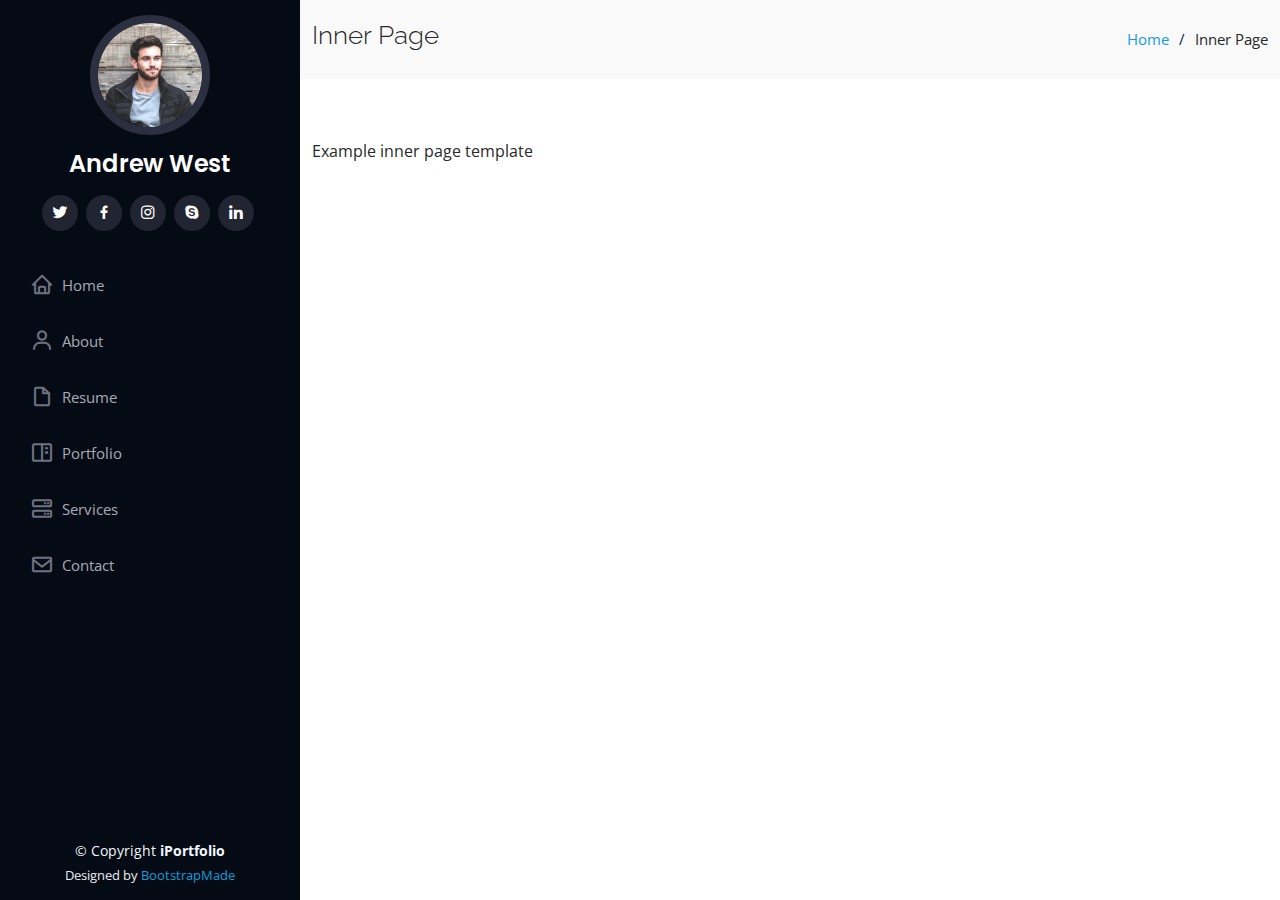
<file: inner-page.html>
<!DOCTYPE html>
<html lang="en">

<head>
  <meta charset="utf-8">
  <meta content="width=device-width, initial-scale=1.0" name="viewport">

  <title>Inner Page - iPortfolio Bootstrap Template</title>
  <meta content="" name="description">
  <meta content="" name="keywords">

  <!-- Favicons -->
  <link href="assets/img/favicon.png" rel="icon">
  <link href="assets/img/apple-touch-icon.png" rel="apple-touch-icon">

  <!-- Google Fonts -->
  <link href="https://fonts.googleapis.com/css?family=Open+Sans:300,300i,400,400i,600,600i,700,700i|Raleway:300,300i,400,400i,500,500i,600,600i,700,700i|Poppins:300,300i,400,400i,500,500i,600,600i,700,700i" rel="stylesheet">

  <!-- Vendor CSS Files -->
  <link href="assets/vendor/bootstrap/css/bootstrap.min.css" rel="stylesheet">
  <link href="assets/vendor/icofont/icofont.min.css" rel="stylesheet">
  <link href="assets/vendor/boxicons/css/boxicons.min.css" rel="stylesheet">
  <link href="assets/vendor/venobox/venobox.css" rel="stylesheet">
  <link href="assets/vendor/owl.carousel/assets/owl.carousel.min.css" rel="stylesheet">
  <link href="assets/vendor/aos/aos.css" rel="stylesheet">

  <!-- Template Main CSS File -->
  <link href="assets/css/style.css" rel="stylesheet">

  <!-- =======================================================
  * Template Name: iPortfolio - v2.0.1
  * Template URL: https://bootstrapmade.com/iportfolio-bootstrap-portfolio-websites-template/
  * Author: BootstrapMade.com
  * License: https://bootstrapmade.com/license/
  ======================================================== -->
</head>

<body>

  <!-- ======= Mobile nav toggle button ======= -->
  <button type="button" class="mobile-nav-toggle d-xl-none"><i class="icofont-navigation-menu"></i></button>

  <!-- ======= Header ======= -->
  <header id="header">
    <div class="d-flex flex-column">

      <div class="profile">
        <img src="assets/img/profile-img.jpg" alt="" class="img-fluid rounded-circle">
        <h1 class="text-light"><a href="index.html">Andrew West</a></h1>
        <div class="social-links mt-3 text-center">
          <a href="#" class="twitter"><i class="bx bxl-twitter"></i></a>
          <a href="#" class="facebook"><i class="bx bxl-facebook"></i></a>
          <a href="#" class="instagram"><i class="bx bxl-instagram"></i></a>
          <a href="#" class="google-plus"><i class="bx bxl-skype"></i></a>
          <a href="#" class="linkedin"><i class="bx bxl-linkedin"></i></a>
        </div>
      </div>

      <nav class="nav-menu">
        <ul>
          <li><a href="index.html"><i class="bx bx-home"></i> <span>Home</span></a></li>
          <li><a href="#about"><i class="bx bx-user"></i> <span>About</span></a></li>
          <li><a href="#resume"><i class="bx bx-file-blank"></i> <span>Resume</span></a></li>
          <li><a href="#portfolio"><i class="bx bx-book-content"></i> Portfolio</a></li>
          <li><a href="#services"><i class="bx bx-server"></i> Services</a></li>
          <li><a href="#contact"><i class="bx bx-envelope"></i> Contact</a></li>

        </ul>
      </nav><!-- .nav-menu -->
      <button type="button" class="mobile-nav-toggle d-xl-none"><i class="icofont-navigation-menu"></i></button>

    </div>
  </header><!-- End Header -->

  <main id="main">

    <!-- ======= Breadcrumbs ======= -->
    <section class="breadcrumbs">
      <div class="container">

        <div class="d-flex justify-content-between align-items-center">
          <h2>Inner Page</h2>
          <ol>
            <li><a href="index.html">Home</a></li>
            <li>Inner Page</li>
          </ol>
        </div>

      </div>
    </section><!-- End Breadcrumbs -->

    <section class="inner-page">
      <div class="container">
        <p>
          Example inner page template
        </p>
      </div>
    </section>

  </main><!-- End #main -->

  <!-- ======= Footer ======= -->
  <footer id="footer">
    <div class="container">
      <div class="copyright">
        &copy; Copyright <strong><span>iPortfolio</span></strong>
      </div>
      <div class="credits">
        <!-- All the links in the footer should remain intact. -->
        <!-- You can delete the links only if you purchased the pro version. -->
        <!-- Licensing information: https://bootstrapmade.com/license/ -->
        <!-- Purchase the pro version with working PHP/AJAX contact form: https://bootstrapmade.com/iportfolio-bootstrap-portfolio-websites-template/ -->
        Designed by <a href="https://bootstrapmade.com/">BootstrapMade</a>
      </div>
    </div>
  </footer><!-- End  Footer -->

  <a href="#" class="back-to-top"><i class="icofont-simple-up"></i></a>

  <!-- Vendor JS Files -->
  <script src="assets/vendor/jquery/jquery.min.js"></script>
  <script src="assets/vendor/bootstrap/js/bootstrap.bundle.min.js"></script>
  <script src="assets/vendor/jquery.easing/jquery.easing.min.js"></script>
  <script src="assets/vendor/php-email-form/validate.js"></script>
  <script src="assets/vendor/waypoints/jquery.waypoints.min.js"></script>
  <script src="assets/vendor/counterup/counterup.min.js"></script>
  <script src="assets/vendor/isotope-layout/isotope.pkgd.min.js"></script>
  <script src="assets/vendor/venobox/venobox.min.js"></script>
  <script src="assets/vendor/owl.carousel/owl.carousel.min.js"></script>
  <script src="assets/vendor/typed.js/typed.min.js"></script>
  <script src="assets/vendor/aos/aos.js"></script>

  <!-- Template Main JS File -->
  <script src="assets/js/main.js"></script>

</body>

</html>
</file>
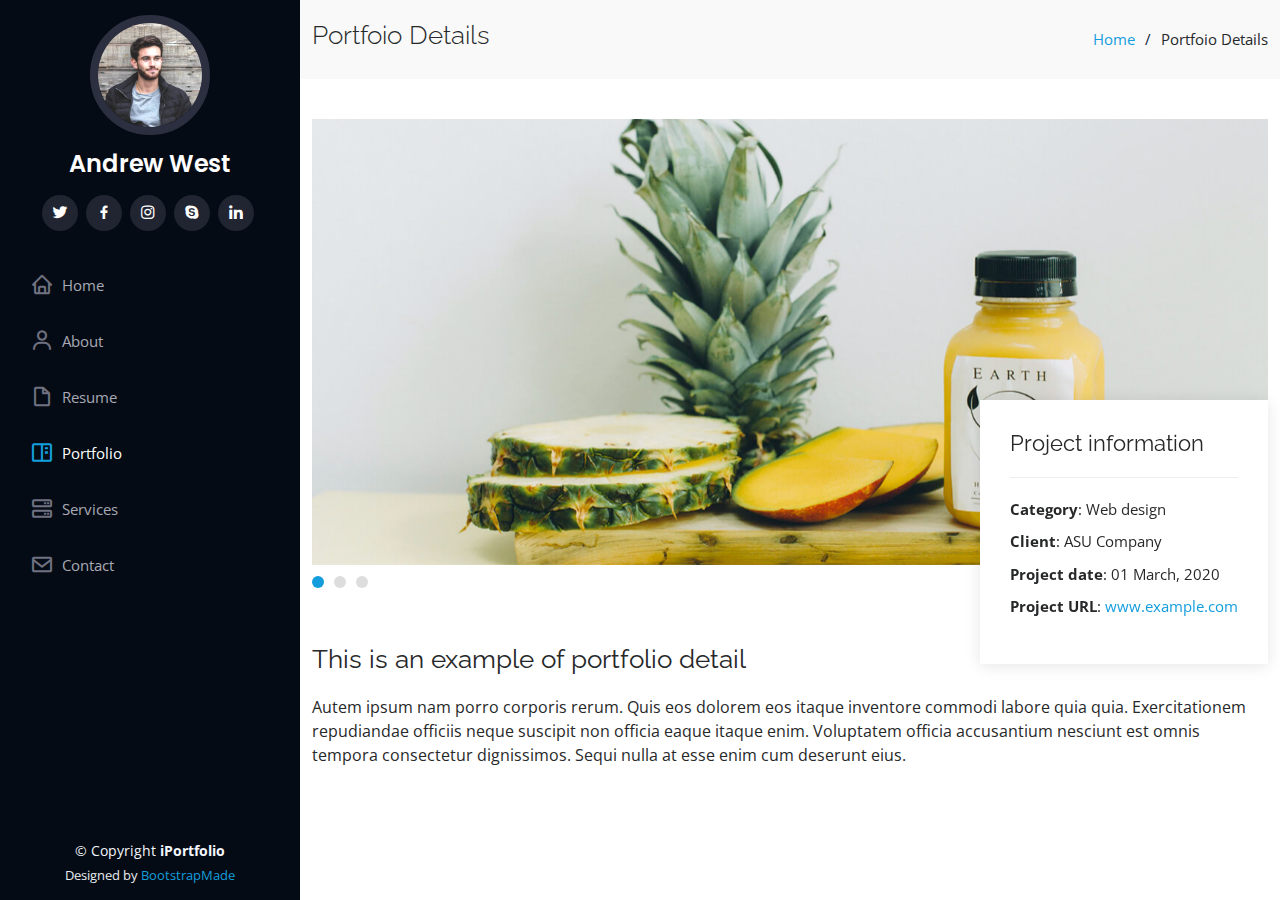
<file: portfolio-details.html>
<!DOCTYPE html>
<html lang="en">

<head>
  <meta charset="utf-8">
  <meta content="width=device-width, initial-scale=1.0" name="viewport">

  <title>Portfolio Details - iPortfolio Bootstrap Template</title>
  <meta content="" name="description">
  <meta content="" name="keywords">

  <!-- Favicons -->
  <link href="assets/img/favicon.png" rel="icon">
  <link href="assets/img/apple-touch-icon.png" rel="apple-touch-icon">

  <!-- Google Fonts -->
  <link href="https://fonts.googleapis.com/css?family=Open+Sans:300,300i,400,400i,600,600i,700,700i|Raleway:300,300i,400,400i,500,500i,600,600i,700,700i|Poppins:300,300i,400,400i,500,500i,600,600i,700,700i" rel="stylesheet">

  <!-- Vendor CSS Files -->
  <link href="assets/vendor/bootstrap/css/bootstrap.min.css" rel="stylesheet">
  <link href="assets/vendor/icofont/icofont.min.css" rel="stylesheet">
  <link href="assets/vendor/boxicons/css/boxicons.min.css" rel="stylesheet">
  <link href="assets/vendor/venobox/venobox.css" rel="stylesheet">
  <link href="assets/vendor/owl.carousel/assets/owl.carousel.min.css" rel="stylesheet">
  <link href="assets/vendor/aos/aos.css" rel="stylesheet">

  <!-- Template Main CSS File -->
  <link href="assets/css/style.css" rel="stylesheet">

  <!-- =======================================================
  * Template Name: iPortfolio - v2.0.1
  * Template URL: https://bootstrapmade.com/iportfolio-bootstrap-portfolio-websites-template/
  * Author: BootstrapMade.com
  * License: https://bootstrapmade.com/license/
  ======================================================== -->
</head>

<body>

  <!-- ======= Mobile nav toggle button ======= -->
  <button type="button" class="mobile-nav-toggle d-xl-none"><i class="icofont-navigation-menu"></i></button>

  <!-- ======= Header ======= -->
  <header id="header">
    <div class="d-flex flex-column">

      <div class="profile">
        <img src="assets/img/profile-img.jpg" alt="" class="img-fluid rounded-circle">
        <h1 class="text-light"><a href="index.html">Andrew West</a></h1>
        <div class="social-links mt-3 text-center">
          <a href="#" class="twitter"><i class="bx bxl-twitter"></i></a>
          <a href="#" class="facebook"><i class="bx bxl-facebook"></i></a>
          <a href="#" class="instagram"><i class="bx bxl-instagram"></i></a>
          <a href="#" class="google-plus"><i class="bx bxl-skype"></i></a>
          <a href="#" class="linkedin"><i class="bx bxl-linkedin"></i></a>
        </div>
      </div>

      <nav class="nav-menu">
        <ul>
          <li><a href="index.html"><i class="bx bx-home"></i> <span>Home</span></a></li>
          <li><a href="#about"><i class="bx bx-user"></i> <span>About</span></a></li>
          <li><a href="#resume"><i class="bx bx-file-blank"></i> <span>Resume</span></a></li>
          <li class="active"><a href="#portfolio"><i class="bx bx-book-content"></i> Portfolio</a></li>
          <li><a href="#services"><i class="bx bx-server"></i> Services</a></li>
          <li><a href="#contact"><i class="bx bx-envelope"></i> Contact</a></li>

        </ul>
      </nav><!-- .nav-menu -->
      <button type="button" class="mobile-nav-toggle d-xl-none"><i class="icofont-navigation-menu"></i></button>

    </div>
  </header><!-- End Header -->

  <main id="main">

    <!-- ======= Breadcrumbs ======= -->
    <section id="breadcrumbs" class="breadcrumbs">
      <div class="container">

        <div class="d-flex justify-content-between align-items-center">
          <h2>Portfoio Details</h2>
          <ol>
            <li><a href="index.html">Home</a></li>
            <li>Portfoio Details</li>
          </ol>
        </div>

      </div>
    </section><!-- End Breadcrumbs -->

    <!-- ======= Portfolio Details Section ======= -->
    <section id="portfolio-details" class="portfolio-details">
      <div class="container">

        <div class="portfolio-details-container">

          <div class="owl-carousel portfolio-details-carousel">
            <img src="assets/img/portfolio/portfolio-details-1.jpg" class="img-fluid" alt="">
            <img src="assets/img/portfolio/portfolio-details-2.jpg" class="img-fluid" alt="">
            <img src="assets/img/portfolio/portfolio-details-3.jpg" class="img-fluid" alt="">
          </div>

          <div class="portfolio-info">
            <h3>Project information</h3>
            <ul>
              <li><strong>Category</strong>: Web design</li>
              <li><strong>Client</strong>: ASU Company</li>
              <li><strong>Project date</strong>: 01 March, 2020</li>
              <li><strong>Project URL</strong>: <a href="#">www.example.com</a></li>
            </ul>
          </div>

        </div>

        <div class="portfolio-description">
          <h2>This is an example of portfolio detail</h2>
          <p>
            Autem ipsum nam porro corporis rerum. Quis eos dolorem eos itaque inventore commodi labore quia quia. Exercitationem repudiandae officiis neque suscipit non officia eaque itaque enim. Voluptatem officia accusantium nesciunt est omnis tempora consectetur dignissimos. Sequi nulla at esse enim cum deserunt eius.
          </p>
        </div>

      </div>
    </section><!-- End Portfolio Details Section -->

  </main><!-- End #main -->

  <!-- ======= Footer ======= -->
  <footer id="footer">
    <div class="container">
      <div class="copyright">
        &copy; Copyright <strong><span>iPortfolio</span></strong>
      </div>
      <div class="credits">
        <!-- All the links in the footer should remain intact. -->
        <!-- You can delete the links only if you purchased the pro version. -->
        <!-- Licensing information: https://bootstrapmade.com/license/ -->
        <!-- Purchase the pro version with working PHP/AJAX contact form: https://bootstrapmade.com/iportfolio-bootstrap-portfolio-websites-template/ -->
        Designed by <a href="https://bootstrapmade.com/">BootstrapMade</a>
      </div>
    </div>
  </footer><!-- End  Footer -->

  <a href="#" class="back-to-top"><i class="icofont-simple-up"></i></a>

  <!-- Vendor JS Files -->
  <script src="assets/vendor/jquery/jquery.min.js"></script>
  <script src="assets/vendor/bootstrap/js/bootstrap.bundle.min.js"></script>
  <script src="assets/vendor/jquery.easing/jquery.easing.min.js"></script>
  <script src="assets/vendor/php-email-form/validate.js"></script>
  <script src="assets/vendor/waypoints/jquery.waypoints.min.js"></script>
  <script src="assets/vendor/counterup/counterup.min.js"></script>
  <script src="assets/vendor/isotope-layout/isotope.pkgd.min.js"></script>
  <script src="assets/vendor/venobox/venobox.min.js"></script>
  <script src="assets/vendor/owl.carousel/owl.carousel.min.js"></script>
  <script src="assets/vendor/typed.js/typed.min.js"></script>
  <script src="assets/vendor/aos/aos.js"></script>

  <!-- Template Main JS File -->
  <script src="assets/js/main.js"></script>

</body>

</html>
</file>
<file: assets/vendor/venobox/venobox.css>
/* ------ venobox.css --------*/
.vbox-overlay *, .vbox-overlay *:before, .vbox-overlay *:after{
    -webkit-backface-visibility: hidden;
    -webkit-box-sizing:border-box;
    -moz-box-sizing:border-box;
    box-sizing:border-box;
}
.vbox-overlay * { 
    -webkit-backface-visibility: visible;
    backface-visibility: visible;
}
.vbox-overlay{
    display: -webkit-flex;
    display: flex;
    -webkit-flex-direction: column;
    flex-direction: column;
    -webkit-justify-content: center;
    justify-content: center;
    -webkit-align-items: center;
    align-items: center;
    position: fixed;
    left: 0;
    top: 0;
    bottom: 0;
    right: 0;
    z-index: 999999;
}

/* ----- navigation ----- */
.vbox-title{
    width: 100%;
    height: 40px;
    float: left;
    text-align: center;
    line-height: 28px;
    font-size: 12px;
    padding: 6px 50px;
    overflow: hidden;
    position: fixed;
    display: none;
    left: 0;
    z-index: 89;
}
.vbox-close{
    cursor: pointer;
    position: fixed;
    top: -1px;
    right: 0;
    width: 50px;
    height: 40px;
    padding: 6px;
    display: block;
    background-position:10px center;
    overflow: hidden;
    font-size: 24px;
    line-height: 1;
    text-align: center;
    z-index: 99;
}
.vbox-left{
    cursor: pointer;
    position: fixed;
    left: 0;
    height: 40px;
    overflow: hidden;
    line-height: 28px;
    font-size: 12px;
    z-index: 99;
    display: flex;
    align-items:center;
}
.vbox-num{
    display: inline-block;
    margin: 6px 0 6px 15px;
}
/* ----- Social share ----- */
.vbox-share{
    line-height: 28px;
    font-size: 12px;
    overflow: hidden;
    position: fixed;
    left: 0;
    z-index: 98;
    display: flex;
    align-items:center;
    justify-content: center;
    width: 100%;
    text-align: center;
}
.vbox-share svg{
    max-height: 28px;
    width: 28px;
    z-index: 10;
    margin-left: 12px;
    margin-top: 6px;
    margin-bottom: 6px;
    vertical-align: middle;
}


/* ----- navigation ARROWS ----- */
.vbox-next, .vbox-prev{
    position: fixed;
    top: 50%;
    margin-top: -15px;
    overflow: hidden;
    cursor: pointer;
    display: block;
    width: 45px;
    height: 45px;
    z-index: 99;
}
.vbox-next span, .vbox-prev span{
    position: relative;
    width: 20px;
    height: 20px;
    border: 2px solid transparent;
    border-top-color: #B6B6B6;
    border-right-color: #B6B6B6;
    text-indent: -100px;
    position: absolute;
    top: 8px;
    display: block;
}
.vbox-prev{
    left: 15px;
}
.vbox-next{
    right: 15px;
}
.vbox-prev span{
    left: 10px;
    -ms-transform: rotate(-135deg);
    -webkit-transform: rotate(-135deg);
    transform: rotate(-135deg);
}
.vbox-next span{
    -ms-transform: rotate(45deg);
    -webkit-transform: rotate(45deg);
    transform: rotate(45deg);
    right: 10px;
}
/* ------- inline window ------ */
.vbox-inline{
    width: 420px;
    height: 315px;
    height: 70vh;
    padding: 10px;
    background: #fff;
    margin: 0 auto;
    overflow: auto;
    text-align: left;
}
/* ------- Video & iFrames window ------ */
.venoframe{
    max-width: 100%;
    width: 100%;
    border: none;
    width: 100%;
    height: 260px;
    height: 70vh;
}
.venoframe.vbvid{
    height: 260px;
}
@media (min-width: 768px) {
    .venoframe, .vbox-inline{
        width: 90%;
        height: 360px;
        height: 70vh;
    }
    .venoframe.vbvid{
        width: 640px;
        height: 360px;
    }
}
@media (min-width: 992px) {
    .venoframe, .vbox-inline{
        max-width: 1200px;
        width: 80%;
        height: 540px;
        height: 70vh;
    }
    .venoframe.vbvid{
        width: 960px;
        height: 540px;
    }
}
/* 
Please do NOT edit this part! 
or at least read this note: http://i.imgur.com/7C0ws9e.gif
*/
.vbox-open{
    overflow: hidden;
}
.vbox-container{
    position: absolute;
    left: 0;
    right: 0;
    top: 0;
    bottom: 0;
    overflow-x: hidden;
    overflow-y: scroll;
    overflow-scrolling: touch;
    -webkit-overflow-scrolling: touch;
    z-index: 20;
    max-height: 100%;

}

.vbox-content{
    text-align: center;
    float: left;
    width: 100%;
    position: relative;
    overflow: hidden;
    padding: 20px 4%;
}
.vbox-container img{
    max-width: 100%;
    height: auto;
}
.vbox-figlio{
    box-shadow: 0 0 12px rgba(0,0,0,0.19), 0 6px 6px rgba(0,0,0,0.23);
    max-width: 100%;
    text-align: initial;
}
img.vbox-figlio{
    -webkit-user-select: none;
-khtml-user-select: none;
-moz-user-select: none;
-o-user-select: none;
user-select: none;
}
.vbox-content.swipe-left{
    margin-left: -200px !important;
}
.vbox-content.swipe-right{
    margin-left: 200px !important;
}
.vbox-animated{
    webkit-transition: margin 300ms ease-out;
    transition: margin 300ms ease-out;
}

/* ---------- preloader ----------
 * SPINKIT 
 * http://tobiasahlin.com/spinkit/
-------------------------------- */
.sk-double-bounce,.sk-rotating-plane{width:40px;height:40px;margin:40px auto}.sk-rotating-plane{background-color:#333;-webkit-animation:sk-rotatePlane 1.2s infinite ease-in-out;animation:sk-rotatePlane 1.2s infinite ease-in-out}@-webkit-keyframes sk-rotatePlane{0%{-webkit-transform:perspective(120px) rotateX(0) rotateY(0);transform:perspective(120px) rotateX(0) rotateY(0)}50%{-webkit-transform:perspective(120px) rotateX(-180.1deg) rotateY(0);transform:perspective(120px) rotateX(-180.1deg) rotateY(0)}100%{-webkit-transform:perspective(120px) rotateX(-180deg) rotateY(-179.9deg);transform:perspective(120px) rotateX(-180deg) rotateY(-179.9deg)}}@keyframes sk-rotatePlane{0%{-webkit-transform:perspective(120px) rotateX(0) rotateY(0);transform:perspective(120px) rotateX(0) rotateY(0)}50%{-webkit-transform:perspective(120px) rotateX(-180.1deg) rotateY(0);transform:perspective(120px) rotateX(-180.1deg) rotateY(0)}100%{-webkit-transform:perspective(120px) rotateX(-180deg) rotateY(-179.9deg);transform:perspective(120px) rotateX(-180deg) rotateY(-179.9deg)}}.sk-double-bounce{position:relative}.sk-double-bounce .sk-child{width:100%;height:100%;border-radius:50%;background-color:#333;opacity:.6;position:absolute;top:0;left:0;-webkit-animation:sk-doubleBounce 2s infinite ease-in-out;animation:sk-doubleBounce 2s infinite ease-in-out}.sk-chasing-dots .sk-child,.sk-spinner-pulse,.sk-three-bounce .sk-child{background-color:#333;border-radius:100%}.sk-double-bounce .sk-double-bounce2{-webkit-animation-delay:-1s;animation-delay:-1s}@-webkit-keyframes sk-doubleBounce{0%,100%{-webkit-transform:scale(0);transform:scale(0)}50%{-webkit-transform:scale(1);transform:scale(1)}}@keyframes sk-doubleBounce{0%,100%{-webkit-transform:scale(0);transform:scale(0)}50%{-webkit-transform:scale(1);transform:scale(1)}}.sk-wave{margin:40px auto;width:50px;height:40px;text-align:center;font-size:10px}.sk-wave .sk-rect{background-color:#333;height:100%;width:6px;display:inline-block;-webkit-animation:sk-waveStretchDelay 1.2s infinite ease-in-out;animation:sk-waveStretchDelay 1.2s infinite ease-in-out}.sk-wave .sk-rect1{-webkit-animation-delay:-1.2s;animation-delay:-1.2s}.sk-wave .sk-rect2{-webkit-animation-delay:-1.1s;animation-delay:-1.1s}.sk-wave .sk-rect3{-webkit-animation-delay:-1s;animation-delay:-1s}.sk-wave .sk-rect4{-webkit-animation-delay:-.9s;animation-delay:-.9s}.sk-wave .sk-rect5{-webkit-animation-delay:-.8s;animation-delay:-.8s}@-webkit-keyframes sk-waveStretchDelay{0%,100%,40%{-webkit-transform:scaleY(.4);transform:scaleY(.4)}20%{-webkit-transform:scaleY(1);transform:scaleY(1)}}@keyframes sk-waveStretchDelay{0%,100%,40%{-webkit-transform:scaleY(.4);transform:scaleY(.4)}20%{-webkit-transform:scaleY(1);transform:scaleY(1)}}.sk-wandering-cubes{margin:40px auto;width:40px;height:40px;position:relative}.sk-wandering-cubes .sk-cube{background-color:#333;width:10px;height:10px;position:absolute;top:0;left:0;-webkit-animation:sk-wanderingCube 1.8s ease-in-out -1.8s infinite both;animation:sk-wanderingCube 1.8s ease-in-out -1.8s infinite both}.sk-chasing-dots,.sk-spinner-pulse{width:40px;height:40px;margin:40px auto}.sk-wandering-cubes .sk-cube2{-webkit-animation-delay:-.9s;animation-delay:-.9s}@-webkit-keyframes sk-wanderingCube{0%{-webkit-transform:rotate(0);transform:rotate(0)}25%{-webkit-transform:translateX(30px) rotate(-90deg) scale(.5);transform:translateX(30px) rotate(-90deg) scale(.5)}50%{-webkit-transform:translateX(30px) translateY(30px) rotate(-179deg);transform:translateX(30px) translateY(30px) rotate(-179deg)}50.1%{-webkit-transform:translateX(30px) translateY(30px) rotate(-180deg);transform:translateX(30px) translateY(30px) rotate(-180deg)}75%{-webkit-transform:translateX(0) translateY(30px) rotate(-270deg) scale(.5);transform:translateX(0) translateY(30px) rotate(-270deg) scale(.5)}100%{-webkit-transform:rotate(-360deg);transform:rotate(-360deg)}}@keyframes sk-wanderingCube{0%{-webkit-transform:rotate(0);transform:rotate(0)}25%{-webkit-transform:translateX(30px) rotate(-90deg) scale(.5);transform:translateX(30px) rotate(-90deg) scale(.5)}50%{-webkit-transform:translateX(30px) translateY(30px) rotate(-179deg);transform:translateX(30px) translateY(30px) rotate(-179deg)}50.1%{-webkit-transform:translateX(30px) translateY(30px) rotate(-180deg);transform:translateX(30px) translateY(30px) rotate(-180deg)}75%{-webkit-transform:translateX(0) translateY(30px) rotate(-270deg) scale(.5);transform:translateX(0) translateY(30px) rotate(-270deg) scale(.5)}100%{-webkit-transform:rotate(-360deg);transform:rotate(-360deg)}}.sk-spinner-pulse{-webkit-animation:sk-pulseScaleOut 1s infinite ease-in-out;animation:sk-pulseScaleOut 1s infinite ease-in-out}@-webkit-keyframes sk-pulseScaleOut{0%{-webkit-transform:scale(0);transform:scale(0)}100%{-webkit-transform:scale(1);transform:scale(1);opacity:0}}@keyframes sk-pulseScaleOut{0%{-webkit-transform:scale(0);transform:scale(0)}100%{-webkit-transform:scale(1);transform:scale(1);opacity:0}}.sk-chasing-dots{position:relative;text-align:center;-webkit-animation:sk-chasingDotsRotate 2s infinite linear;animation:sk-chasingDotsRotate 2s infinite linear}.sk-chasing-dots .sk-child{width:60%;height:60%;display:inline-block;position:absolute;top:0;-webkit-animation:sk-chasingDotsBounce 2s infinite ease-in-out;animation:sk-chasingDotsBounce 2s infinite ease-in-out}.sk-chasing-dots .sk-dot2{top:auto;bottom:0;-webkit-animation-delay:-1s;animation-delay:-1s}@-webkit-keyframes sk-chasingDotsRotate{100%{-webkit-transform:rotate(360deg);transform:rotate(360deg)}}@keyframes sk-chasingDotsRotate{100%{-webkit-transform:rotate(360deg);transform:rotate(360deg)}}@-webkit-keyframes sk-chasingDotsBounce{0%,100%{-webkit-transform:scale(0);transform:scale(0)}50%{-webkit-transform:scale(1);transform:scale(1)}}@keyframes sk-chasingDotsBounce{0%,100%{-webkit-transform:scale(0);transform:scale(0)}50%{-webkit-transform:scale(1);transform:scale(1)}}.sk-three-bounce{margin:40px auto;width:80px;text-align:center}.sk-three-bounce .sk-child{width:20px;height:20px;display:inline-block;-webkit-animation:sk-three-bounce 1.4s ease-in-out 0s infinite both;animation:sk-three-bounce 1.4s ease-in-out 0s infinite both}.sk-circle .sk-child:before,.sk-fading-circle .sk-circle:before{display:block;border-radius:100%;content:'';background-color:#333}.sk-three-bounce .sk-bounce1{-webkit-animation-delay:-.32s;animation-delay:-.32s}.sk-three-bounce .sk-bounce2{-webkit-animation-delay:-.16s;animation-delay:-.16s}@-webkit-keyframes sk-three-bounce{0%,100%,80%{-webkit-transform:scale(0);transform:scale(0)}40%{-webkit-transform:scale(1);transform:scale(1)}}@keyframes sk-three-bounce{0%,100%,80%{-webkit-transform:scale(0);transform:scale(0)}40%{-webkit-transform:scale(1);transform:scale(1)}}.sk-circle{margin:40px auto;width:40px;height:40px;position:relative}.sk-circle .sk-child{width:100%;height:100%;position:absolute;left:0;top:0}.sk-circle .sk-child:before{margin:0 auto;width:15%;height:15%;-webkit-animation:sk-circleBounceDelay 1.2s infinite ease-in-out both;animation:sk-circleBounceDelay 1.2s infinite ease-in-out both}.sk-circle .sk-circle2{-webkit-transform:rotate(30deg);-ms-transform:rotate(30deg);transform:rotate(30deg)}.sk-circle .sk-circle3{-webkit-transform:rotate(60deg);-ms-transform:rotate(60deg);transform:rotate(60deg)}.sk-circle .sk-circle4{-webkit-transform:rotate(90deg);-ms-transform:rotate(90deg);transform:rotate(90deg)}.sk-circle .sk-circle5{-webkit-transform:rotate(120deg);-ms-transform:rotate(120deg);transform:rotate(120deg)}.sk-circle .sk-circle6{-webkit-transform:rotate(150deg);-ms-transform:rotate(150deg);transform:rotate(150deg)}.sk-circle .sk-circle7{-webkit-transform:rotate(180deg);-ms-transform:rotate(180deg);transform:rotate(180deg)}.sk-circle .sk-circle8{-webkit-transform:rotate(210deg);-ms-transform:rotate(210deg);transform:rotate(210deg)}.sk-circle .sk-circle9{-webkit-transform:rotate(240deg);-ms-transform:rotate(240deg);transform:rotate(240deg)}.sk-circle .sk-circle10{-webkit-transform:rotate(270deg);-ms-transform:rotate(270deg);transform:rotate(270deg)}.sk-circle .sk-circle11{-webkit-transform:rotate(300deg);-ms-transform:rotate(300deg);transform:rotate(300deg)}.sk-circle .sk-circle12{-webkit-transform:rotate(330deg);-ms-transform:rotate(330deg);transform:rotate(330deg)}.sk-circle .sk-circle2:before{-webkit-animation-delay:-1.1s;animation-delay:-1.1s}.sk-circle .sk-circle3:before{-webkit-animation-delay:-1s;animation-delay:-1s}.sk-circle .sk-circle4:before{-webkit-animation-delay:-.9s;animation-delay:-.9s}.sk-circle .sk-circle5:before{-webkit-animation-delay:-.8s;animation-delay:-.8s}.sk-circle .sk-circle6:before{-webkit-animation-delay:-.7s;animation-delay:-.7s}.sk-circle .sk-circle7:before{-webkit-animation-delay:-.6s;animation-delay:-.6s}.sk-circle .sk-circle8:before{-webkit-animation-delay:-.5s;animation-delay:-.5s}.sk-circle .sk-circle9:before{-webkit-animation-delay:-.4s;animation-delay:-.4s}.sk-circle .sk-circle10:before{-webkit-animation-delay:-.3s;animation-delay:-.3s}.sk-circle .sk-circle11:before{-webkit-animation-delay:-.2s;animation-delay:-.2s}.sk-circle .sk-circle12:before{-webkit-animation-delay:-.1s;animation-delay:-.1s}@-webkit-keyframes sk-circleBounceDelay{0%,100%,80%{-webkit-transform:scale(0);transform:scale(0)}40%{-webkit-transform:scale(1);transform:scale(1)}}@keyframes sk-circleBounceDelay{0%,100%,80%{-webkit-transform:scale(0);transform:scale(0)}40%{-webkit-transform:scale(1);transform:scale(1)}}.sk-cube-grid{width:40px;height:40px;margin:40px auto}.sk-cube-grid .sk-cube{width:33.33%;height:33.33%;background-color:#333;float:left;-webkit-animation:sk-cubeGridScaleDelay 1.3s infinite ease-in-out;animation:sk-cubeGridScaleDelay 1.3s infinite ease-in-out}.sk-cube-grid .sk-cube1{-webkit-animation-delay:.2s;animation-delay:.2s}.sk-cube-grid .sk-cube2{-webkit-animation-delay:.3s;animation-delay:.3s}.sk-cube-grid .sk-cube3{-webkit-animation-delay:.4s;animation-delay:.4s}.sk-cube-grid .sk-cube4{-webkit-animation-delay:.1s;animation-delay:.1s}.sk-cube-grid .sk-cube5{-webkit-animation-delay:.2s;animation-delay:.2s}.sk-cube-grid .sk-cube6{-webkit-animation-delay:.3s;animation-delay:.3s}.sk-cube-grid .sk-cube7{-webkit-animation-delay:0ms;animation-delay:0ms}.sk-cube-grid .sk-cube8{-webkit-animation-delay:.1s;animation-delay:.1s}.sk-cube-grid .sk-cube9{-webkit-animation-delay:.2s;animation-delay:.2s}@-webkit-keyframes sk-cubeGridScaleDelay{0%,100%,70%{-webkit-transform:scale3D(1,1,1);transform:scale3D(1,1,1)}35%{-webkit-transform:scale3D(0,0,1);transform:scale3D(0,0,1)}}@keyframes sk-cubeGridScaleDelay{0%,100%,70%{-webkit-transform:scale3D(1,1,1);transform:scale3D(1,1,1)}35%{-webkit-transform:scale3D(0,0,1);transform:scale3D(0,0,1)}}.sk-fading-circle{margin:40px auto;width:40px;height:40px;position:relative}.sk-fading-circle .sk-circle{width:100%;height:100%;position:absolute;left:0;top:0}.sk-fading-circle .sk-circle:before{margin:0 auto;width:15%;height:15%;-webkit-animation:sk-circleFadeDelay 1.2s infinite ease-in-out both;animation:sk-circleFadeDelay 1.2s infinite ease-in-out both}.sk-fading-circle .sk-circle2{-webkit-transform:rotate(30deg);-ms-transform:rotate(30deg);transform:rotate(30deg)}.sk-fading-circle .sk-circle3{-webkit-transform:rotate(60deg);-ms-transform:rotate(60deg);transform:rotate(60deg)}.sk-fading-circle .sk-circle4{-webkit-transform:rotate(90deg);-ms-transform:rotate(90deg);transform:rotate(90deg)}.sk-fading-circle .sk-circle5{-webkit-transform:rotate(120deg);-ms-transform:rotate(120deg);transform:rotate(120deg)}.sk-fading-circle .sk-circle6{-webkit-transform:rotate(150deg);-ms-transform:rotate(150deg);transform:rotate(150deg)}.sk-fading-circle .sk-circle7{-webkit-transform:rotate(180deg);-ms-transform:rotate(180deg);transform:rotate(180deg)}.sk-fading-circle .sk-circle8{-webkit-transform:rotate(210deg);-ms-transform:rotate(210deg);transform:rotate(210deg)}.sk-fading-circle .sk-circle9{-webkit-transform:rotate(240deg);-ms-transform:rotate(240deg);transform:rotate(240deg)}.sk-fading-circle .sk-circle10{-webkit-transform:rotate(270deg);-ms-transform:rotate(270deg);transform:rotate(270deg)}.sk-fading-circle .sk-circle11{-webkit-transform:rotate(300deg);-ms-transform:rotate(300deg);transform:rotate(300deg)}.sk-fading-circle .sk-circle12{-webkit-transform:rotate(330deg);-ms-transform:rotate(330deg);transform:rotate(330deg)}.sk-fading-circle .sk-circle2:before{-webkit-animation-delay:-1.1s;animation-delay:-1.1s}.sk-fading-circle .sk-circle3:before{-webkit-animation-delay:-1s;animation-delay:-1s}.sk-fading-circle .sk-circle4:before{-webkit-animation-delay:-.9s;animation-delay:-.9s}.sk-fading-circle .sk-circle5:before{-webkit-animation-delay:-.8s;animation-delay:-.8s}.sk-fading-circle .sk-circle6:before{-webkit-animation-delay:-.7s;animation-delay:-.7s}.sk-fading-circle .sk-circle7:before{-webkit-animation-delay:-.6s;animation-delay:-.6s}.sk-fading-circle .sk-circle8:before{-webkit-animation-delay:-.5s;animation-delay:-.5s}.sk-fading-circle .sk-circle9:before{-webkit-animation-delay:-.4s;animation-delay:-.4s}.sk-fading-circle .sk-circle10:before{-webkit-animation-delay:-.3s;animation-delay:-.3s}.sk-fading-circle .sk-circle11:before{-webkit-animation-delay:-.2s;animation-delay:-.2s}.sk-fading-circle .sk-circle12:before{-webkit-animation-delay:-.1s;animation-delay:-.1s}@-webkit-keyframes sk-circleFadeDelay{0%,100%,39%{opacity:0}40%{opacity:1}}@keyframes sk-circleFadeDelay{0%,100%,39%{opacity:0}40%{opacity:1}}.sk-folding-cube{margin:40px auto;width:40px;height:40px;position:relative;-webkit-transform:rotateZ(45deg);transform:rotateZ(45deg)}.sk-folding-cube .sk-cube{float:left;width:50%;height:50%;position:relative;-webkit-transform:scale(1.1);-ms-transform:scale(1.1);transform:scale(1.1)}.sk-folding-cube .sk-cube:before{content:'';position:absolute;top:0;left:0;width:100%;height:100%;background-color:#333;-webkit-animation:sk-foldCubeAngle 2.4s infinite linear both;animation:sk-foldCubeAngle 2.4s infinite linear both;-webkit-transform-origin:100% 100%;-ms-transform-origin:100% 100%;transform-origin:100% 100%}.sk-folding-cube .sk-cube2{-webkit-transform:scale(1.1) rotateZ(90deg);transform:scale(1.1) rotateZ(90deg)}.sk-folding-cube .sk-cube3{-webkit-transform:scale(1.1) rotateZ(180deg);transform:scale(1.1) rotateZ(180deg)}.sk-folding-cube .sk-cube4{-webkit-transform:scale(1.1) rotateZ(270deg);transform:scale(1.1) rotateZ(270deg)}.sk-folding-cube .sk-cube2:before{-webkit-animation-delay:.3s;animation-delay:.3s}.sk-folding-cube .sk-cube3:before{-webkit-animation-delay:.6s;animation-delay:.6s}.sk-folding-cube .sk-cube4:before{-webkit-animation-delay:.9s;animation-delay:.9s}@-webkit-keyframes sk-foldCubeAngle{0%,10%{-webkit-transform:perspective(140px) rotateX(-180deg);transform:perspective(140px) rotateX(-180deg);opacity:0}25%,75%{-webkit-transform:perspective(140px) rotateX(0);transform:perspective(140px) rotateX(0);opacity:1}100%,90%{-webkit-transform:perspective(140px) rotateY(180deg);transform:perspective(140px) rotateY(180deg);opacity:0}}@keyframes sk-foldCubeAngle{0%,10%{-webkit-transform:perspective(140px) rotateX(-180deg);transform:perspective(140px) rotateX(-180deg);opacity:0}25%,75%{-webkit-transform:perspective(140px) rotateX(0);transform:perspective(140px) rotateX(0);opacity:1}100%,90%{-webkit-transform:perspective(140px) rotateY(180deg);transform:perspective(140px) rotateY(180deg);opacity:0}}
</file>
<file: assets/css/style.css>
/**
* Template Name: iPortfolio - v2.0.1
* Template URL: https://bootstrapmade.com/iportfolio-bootstrap-portfolio-websites-template/
* Author: BootstrapMade.com
* License: https://bootstrapmade.com/license/
*/

/*--------------------------------------------------------------
# General
--------------------------------------------------------------*/
body {
  font-family: "Open Sans", sans-serif;
  color: #272829;
}

a {
  color: #149ddd;
  text-decoration: none;
}

a:hover {
  color: #37b3ed;
  text-decoration: none;
}

h1, h2, h3, h4, h5, h6 {
  font-family: "Raleway", sans-serif;
}

/*--------------------------------------------------------------
# Back to top button
--------------------------------------------------------------*/
.back-to-top {
  position: fixed;
  display: none;
  width: 40px;
  height: 40px;
  border-radius: 50px;
  right: 15px;
  bottom: 15px;
  background: #149ddd;
  color: #fff;
  transition: display 0.5s ease-in-out;
  z-index: 99999;
}

.back-to-top i {
  font-size: 24px;
  position: absolute;
  top: 7px;
  left: 8px;
}

.back-to-top:hover {
  color: #fff;
  background: #2eafec;
  transition: background 0.2s ease-in-out;
}

/*--------------------------------------------------------------
# Header
--------------------------------------------------------------*/
#header {
  position: fixed;
  top: 0;
  left: 0;
  bottom: 0;
  width: 300px;
  transition: all ease-in-out 0.5s;
  z-index: 9997;
  transition: all 0.5s;
  padding: 0 15px;
  background: #040b14;
  overflow-y: auto;
}

#header .profile img {
  margin: 15px auto;
  display: block;
  width: 120px;
  border: 8px solid #2c2f3f;
}

#header .profile h1 {
  font-size: 24px;
  margin: 0;
  padding: 0;
  font-weight: 600;
  -moz-text-align-last: center;
  text-align-last: center;
  font-family: "Poppins", sans-serif;
}

#header .profile h1 a, #header .profile h1 a:hover {
  color: #fff;
  text-decoration: none;
}

#header .profile .social-links a {
  font-size: 18px;
  display: inline-block;
  background: #212431;
  color: #fff;
  line-height: 1;
  padding: 8px 0;
  margin-right: 4px;
  border-radius: 50%;
  text-align: center;
  width: 36px;
  height: 36px;
  transition: 0.3s;
}

#header .profile .social-links a:hover {
  background: #149ddd;
  color: #fff;
  text-decoration: none;
}

#main {
  margin-left: 300px;
}

@media (max-width: 1199px) {
  #header {
    left: -300px;
  }
  #main {
    margin-left: 0;
  }
}

/*--------------------------------------------------------------
# Navigation Menu
--------------------------------------------------------------*/
/* Desktop Navigation */
.nav-menu {
  padding-top: 30px;
}

.nav-menu * {
  margin: 0;
  padding: 0;
  list-style: none;
}

.nav-menu > ul > li {
  position: relative;
  white-space: nowrap;
}

.nav-menu a {
  display: flex;
  align-items: center;
  color: #a8a9b4;
  padding: 12px 15px;
  margin-bottom: 8px;
  transition: 0.3s;
  font-size: 15px;
}

.nav-menu a i {
  font-size: 24px;
  padding-right: 8px;
  color: #6f7180;
}

.nav-menu a:hover, .nav-menu .active > a, .nav-menu li:hover > a {
  text-decoration: none;
  color: #fff;
}

.nav-menu a:hover i, .nav-menu .active > a i, .nav-menu li:hover > a i {
  color: #149ddd;
}

/* Mobile Navigation */
.mobile-nav-toggle {
  position: fixed;
  right: 15px;
  top: 15px;
  z-index: 9998;
  border: 0;
  background: none;
  font-size: 24px;
  transition: all 0.4s;
  outline: none !important;
  line-height: 1;
  cursor: pointer;
  text-align: right;
}

.mobile-nav-toggle i {
  color: #149ddd;
}

.mobile-nav-active {
  overflow: hidden;
}

.mobile-nav-active #header {
  left: 0;
}

.mobile-nav-active .mobile-nav-toggle i {
  color: #fff;
}

/*--------------------------------------------------------------
# Hero Section
--------------------------------------------------------------*/
#hero {
  width: 100%;
  height: 100vh;
  background: url("../img/hero-bg.jpg") top center;
  background-size: cover;
}

#hero:before {
  content: "";
  background: rgba(5, 13, 24, 0.3);
  position: absolute;
  bottom: 0;
  top: 0;
  left: 0;
  right: 0;
  z-index: 1;
}

#hero .hero-container {
  position: relative;
  z-index: 2;
  min-width: 300px;
}

#hero h1 {
  margin: 0 0 10px 0;
  font-size: 64px;
  font-weight: 700;
  line-height: 56px;
  color: #fff;
}

#hero p {
  color: #fff;
  margin-bottom: 50px;
  font-size: 26px;
  font-family: "Poppins", sans-serif;
}

#hero p span {
  color: #fff;
  padding-bottom: 4px;
  letter-spacing: 1px;
  border-bottom: 3px solid #149ddd;
}

@media (min-width: 1024px) {
  #hero {
    background-attachment: fixed;
  }
}

@media (max-width: 768px) {
  #hero h1 {
    font-size: 28px;
    line-height: 36px;
  }
  #hero h2 {
    font-size: 18px;
    line-height: 24px;
    margin-bottom: 30px;
  }
}

/*--------------------------------------------------------------
# Sections General
--------------------------------------------------------------*/
section {
  padding: 60px 0;
  overflow: hidden;
}

.section-bg {
  background: #f5f8fd;
}

.section-title {
  padding-bottom: 30px;
}

.section-title h2 {
  font-size: 32px;
  font-weight: bold;
  margin-bottom: 20px;
  padding-bottom: 20px;
  position: relative;
  color: #173b6c;
}

.section-title h2::after {
  content: '';
  position: absolute;
  display: block;
  width: 50px;
  height: 3px;
  background: #149ddd;
  bottom: 0;
  left: 0;
}

.section-title p {
  margin-bottom: 0;
}

/*--------------------------------------------------------------
# About
--------------------------------------------------------------*/
.about .content h3 {
  font-weight: 700;
  font-size: 26px;
  color: #173b6c;
}

.about .content ul {
  list-style: none;
  padding: 0;
}

.about .content ul li {
  padding-bottom: 10px;
}

.about .content ul i {
  font-size: 20px;
  padding-right: 2px;
  color: #149ddd;
}

.about .content p:last-child {
  margin-bottom: 0;
}

/*--------------------------------------------------------------
# Facts
--------------------------------------------------------------*/
.facts {
  padding-bottom: 30px;
}

.facts .count-box {
  padding: 30px;
  width: 100%;
}

.facts .count-box i {
  display: block;
  font-size: 44px;
  color: #149ddd;
  float: left;
}

.facts .count-box span {
  font-size: 48px;
  line-height: 40px;
  display: block;
  font-weight: 700;
  color: #050d18;
  margin-left: 60px;
}

.facts .count-box p {
  padding: 15px 0 0 0;
  margin: 0 0 0 60px;
  font-family: "Raleway", sans-serif;
  font-size: 14px;
  color: #122f57;
}

.facts .count-box a {
  font-weight: 600;
  display: block;
  margin-top: 20px;
  color: #122f57;
  font-size: 15px;
  font-family: "Poppins", sans-serif;
  transition: ease-in-out 0.3s;
}

.facts .count-box a:hover {
  color: #1f5297;
}

/*--------------------------------------------------------------
# Akills
--------------------------------------------------------------*/
.skills .progress {
  height: 60px;
  display: block;
  background: none;
  border-radius: 0;
}

.skills .progress .skill {
  padding: 0;
  margin: 0 0 6px 0;
  text-transform: uppercase;
  display: block;
  font-weight: 600;
  font-family: "Poppins", sans-serif;
  color: #050d18;
}

.skills .progress .skill .val {
  float: right;
  font-style: normal;
}

.skills .progress-bar-wrap {
  background: #dce8f8;
  height: 10px;
}

.skills .progress-bar {
  width: 1px;
  height: 10px;
  transition: .9s;
  background-color: #149ddd;
}

/*--------------------------------------------------------------
# Resume
--------------------------------------------------------------*/
.resume .resume-title {
  font-size: 26px;
  font-weight: 700;
  margin-top: 20px;
  margin-bottom: 20px;
  color: #050d18;
}

.resume .resume-item {
  padding: 0 0 20px 20px;
  margin-top: -2px;
  border-left: 2px solid #1f5297;
  position: relative;
}

.resume .resume-item h4 {
  line-height: 18px;
  font-size: 18px;
  font-weight: 600;
  text-transform: uppercase;
  font-family: "Poppins", sans-serif;
  color: #050d18;
  margin-bottom: 10px;
}

.resume .resume-item h5 {
  font-size: 16px;
  background: #e4edf9;
  padding: 5px 15px;
  display: inline-block;
  font-weight: 600;
  margin-bottom: 10px;
}

.resume .resume-item ul {
  padding-left: 20px;
}

.resume .resume-item ul li {
  padding-bottom: 10px;
}

.resume .resume-item:last-child {
  padding-bottom: 0;
}

.resume .resume-item::before {
  content: "";
  position: absolute;
  width: 16px;
  height: 16px;
  border-radius: 50px;
  left: -9px;
  top: 0;
  background: #fff;
  border: 2px solid #1f5297;
}

/*--------------------------------------------------------------
# Portfolio
--------------------------------------------------------------*/
.portfolio .portfolio-item {
  margin-bottom: 30px;
}

.portfolio #portfolio-flters {
  padding: 0;
  margin: 0 auto 35px auto;
  list-style: none;
  text-align: center;
  background: #fff;
  border-radius: 50px;
  padding: 2px 15px;
}

.portfolio #portfolio-flters li {
  cursor: pointer;
  display: inline-block;
  padding: 10px 15px 8px 15px;
  font-size: 14px;
  font-weight: 600;
  line-height: 1;
  text-transform: uppercase;
  color: #272829;
  margin-bottom: 5px;
  transition: all 0.3s ease-in-out;
}

.portfolio #portfolio-flters li:hover, .portfolio #portfolio-flters li.filter-active {
  color: #149ddd;
}

.portfolio #portfolio-flters li:last-child {
  margin-right: 0;
}

.portfolio .portfolio-wrap {
  transition: 0.3s;
  position: relative;
  overflow: hidden;
  z-index: 1;
}

.portfolio .portfolio-wrap::before {
  content: "";
  background: rgba(255, 255, 255, 0.5);
  position: absolute;
  left: 0;
  right: 0;
  top: 0;
  bottom: 0;
  transition: all ease-in-out 0.3s;
  z-index: 2;
  opacity: 0;
}

.portfolio .portfolio-wrap .portfolio-links {
  opacity: 1;
  left: 0;
  right: 0;
  bottom: -60px;
  z-index: 3;
  position: absolute;
  transition: all ease-in-out 0.3s;
  display: flex;
  justify-content: center;
}

.portfolio .portfolio-wrap .portfolio-links a {
  color: #fff;
  font-size: 28px;
  text-align: center;
  background: rgba(20, 157, 221, 0.75);
  transition: 0.3s;
  width: 50%;
}

.portfolio .portfolio-wrap .portfolio-links a:hover {
  background: rgba(20, 157, 221, 0.95);
}

.portfolio .portfolio-wrap .portfolio-links a + a {
  border-left: 1px solid #37b3ed;
}

.portfolio .portfolio-wrap:hover::before {
  top: 0;
  left: 0;
  right: 0;
  bottom: 0;
  opacity: 1;
}

.portfolio .portfolio-wrap:hover .portfolio-links {
  opacity: 1;
  bottom: 0;
}

/*--------------------------------------------------------------
# Services
--------------------------------------------------------------*/
.services .icon-box {
  margin-bottom: 20px;
}

.services .icon {
  float: left;
  display: flex;
  align-items: center;
  justify-content: center;
  width: 54px;
  height: 54px;
  background: #149ddd;
  border-radius: 50%;
  transition: 0.5s;
  border: 1px solid #149ddd;
}

.services .icon i {
  color: #fff;
  font-size: 24px;
}

.services .icon-box:hover .icon {
  background: #fff;
}

.services .icon-box:hover .icon i {
  color: #149ddd;
}

.services .title {
  margin-left: 80px;
  font-weight: 700;
  margin-bottom: 15px;
  font-size: 18px;
}

.services .title a {
  color: #343a40;
}

.services .title a:hover {
  color: #149ddd;
}

.services .description {
  margin-left: 80px;
  line-height: 24px;
  font-size: 14px;
}

/*--------------------------------------------------------------
# Testimonials
--------------------------------------------------------------*/
.testimonials .testimonial-item {
  box-sizing: content-box;
  text-align: center;
  min-height: 320px;
}

.testimonials .testimonial-item .testimonial-img {
  width: 90px;
  border-radius: 50%;
  margin: 0 auto;
}

.testimonials .testimonial-item h3 {
  font-size: 18px;
  font-weight: bold;
  margin: 10px 0 5px 0;
  color: #111;
}

.testimonials .testimonial-item h4 {
  font-size: 14px;
  color: #999;
  margin: 0;
}

.testimonials .testimonial-item .quote-icon-left, .testimonials .testimonial-item .quote-icon-right {
  color: #c3e8fa;
  font-size: 26px;
}

.testimonials .testimonial-item .quote-icon-left {
  display: inline-block;
  left: -5px;
  position: relative;
}

.testimonials .testimonial-item .quote-icon-right {
  display: inline-block;
  right: -5px;
  position: relative;
  top: 10px;
}

.testimonials .testimonial-item p {
  font-style: italic;
  margin: 0 15px 15px 15px;
  padding: 20px;
  background: #fff;
  position: relative;
  margin-bottom: 35px;
  border-radius: 6px;
  box-shadow: 0px 2px 15px rgba(0, 0, 0, 0.1);
}

.testimonials .testimonial-item p::after {
  content: "";
  width: 0;
  height: 0;
  border-top: 20px solid #fff;
  border-right: 20px solid transparent;
  border-left: 20px solid transparent;
  position: absolute;
  bottom: -20px;
  left: calc(50% - 20px);
}

.testimonials .owl-nav, .testimonials .owl-dots {
  margin-top: 5px;
  text-align: center;
}

.testimonials .owl-dot {
  display: inline-block;
  margin: 0 5px;
  width: 12px;
  height: 12px;
  border-radius: 50%;
  background-color: #ddd !important;
}

.testimonials .owl-dot.active {
  background-color: #149ddd !important;
}

@media (max-width: 767px) {
  .testimonials {
    margin: 30px 10px;
  }
}

/*--------------------------------------------------------------
# Contact
--------------------------------------------------------------*/
.contact {
  padding-bottom: 130px;
}

.contact .info {
  padding: 30px;
  background: #fff;
  width: 100%;
  box-shadow: 0 0 24px 0 rgba(0, 0, 0, 0.12);
}

.contact .info i {
  font-size: 20px;
  color: #149ddd;
  float: left;
  width: 44px;
  height: 44px;
  background: #dff3fc;
  display: flex;
  justify-content: center;
  align-items: center;
  border-radius: 50px;
  transition: all 0.3s ease-in-out;
}

.contact .info h4 {
  padding: 0 0 0 60px;
  font-size: 22px;
  font-weight: 600;
  margin-bottom: 5px;
  color: #050d18;
}

.contact .info p {
  padding: 0 0 10px 60px;
  margin-bottom: 20px;
  font-size: 14px;
  color: #173b6c;
}

.contact .info .email p {
  padding-top: 5px;
}

.contact .info .social-links {
  padding-left: 60px;
}

.contact .info .social-links a {
  font-size: 18px;
  display: inline-block;
  background: #333;
  color: #fff;
  line-height: 1;
  padding: 8px 0;
  border-radius: 50%;
  text-align: center;
  width: 36px;
  height: 36px;
  transition: 0.3s;
  margin-right: 10px;
}

.contact .info .social-links a:hover {
  background: #149ddd;
  color: #fff;
}

.contact .info .email:hover i, .contact .info .address:hover i, .contact .info .phone:hover i {
  background: #149ddd;
  color: #fff;
}

.contact .php-email-form {
  width: 100%;
  padding: 30px;
  background: #fff;
  box-shadow: 0 0 24px 0 rgba(0, 0, 0, 0.12);
}

.contact .php-email-form .form-group {
  padding-bottom: 8px;
}

.contact .php-email-form .validate {
  display: none;
  color: red;
  margin: 0 0 15px 0;
  font-weight: 400;
  font-size: 13px;
}

.contact .php-email-form .error-message {
  display: none;
  color: #fff;
  background: #ed3c0d;
  text-align: left;
  padding: 15px;
  font-weight: 600;
}

.contact .php-email-form .error-message br + br {
  margin-top: 25px;
}

.contact .php-email-form .sent-message {
  display: none;
  color: #fff;
  background: #18d26e;
  text-align: center;
  padding: 15px;
  font-weight: 600;
}

.contact .php-email-form .loading {
  display: none;
  background: #fff;
  text-align: center;
  padding: 15px;
}

.contact .php-email-form .loading:before {
  content: "";
  display: inline-block;
  border-radius: 50%;
  width: 24px;
  height: 24px;
  margin: 0 10px -6px 0;
  border: 3px solid #18d26e;
  border-top-color: #eee;
  -webkit-animation: animate-loading 1s linear infinite;
  animation: animate-loading 1s linear infinite;
}

.contact .php-email-form .form-group {
  margin-bottom: 15px;
}

.contact .php-email-form label {
  padding-bottom: 8px;
}

.contact .php-email-form input, .contact .php-email-form textarea {
  border-radius: 0;
  box-shadow: none;
  font-size: 14px;
}

.contact .php-email-form input {
  height: 44px;
}

.contact .php-email-form textarea {
  padding: 10px 15px;
}

.contact .php-email-form button[type="submit"] {
  background: #149ddd;
  border: 0;
  padding: 10px 24px;
  color: #fff;
  transition: 0.4s;
  border-radius: 4px;
}

.contact .php-email-form button[type="submit"]:hover {
  background: #37b3ed;
}

@-webkit-keyframes animate-loading {
  0% {
    transform: rotate(0deg);
  }
  100% {
    transform: rotate(360deg);
  }
}

@keyframes animate-loading {
  0% {
    transform: rotate(0deg);
  }
  100% {
    transform: rotate(360deg);
  }
}

/*--------------------------------------------------------------
# Breadcrumbs
--------------------------------------------------------------*/
.breadcrumbs {
  padding: 20px 0;
  background: #f9f9f9;
}

.breadcrumbs h2 {
  font-size: 26px;
  font-weight: 300;
}

.breadcrumbs ol {
  display: flex;
  flex-wrap: wrap;
  list-style: none;
  padding: 0;
  margin: 0;
  font-size: 15px;
}

.breadcrumbs ol li + li {
  padding-left: 10px;
}

.breadcrumbs ol li + li::before {
  display: inline-block;
  padding-right: 10px;
  color: #0e2442;
  content: "/";
}

@media (max-width: 768px) {
  .breadcrumbs .d-flex {
    display: block !important;
  }
  .breadcrumbs ol {
    display: block;
  }
  .breadcrumbs ol li {
    display: inline-block;
  }
}

/*--------------------------------------------------------------
# Portfolio Details
--------------------------------------------------------------*/
.portfolio-details {
  padding-top: 40px;
}

.portfolio-details .portfolio-details-container {
  position: relative;
}

.portfolio-details .portfolio-details-carousel {
  position: relative;
  z-index: 1;
}

.portfolio-details .portfolio-details-carousel .owl-nav, .portfolio-details .portfolio-details-carousel .owl-dots {
  margin-top: 5px;
  text-align: left;
}

.portfolio-details .portfolio-details-carousel .owl-dot {
  display: inline-block;
  margin: 0 10px 0 0;
  width: 12px;
  height: 12px;
  border-radius: 50%;
  background-color: #ddd !important;
}

.portfolio-details .portfolio-details-carousel .owl-dot.active {
  background-color: #149ddd !important;
}

.portfolio-details .portfolio-info {
  padding: 30px;
  position: absolute;
  right: 0;
  bottom: -70px;
  background: #fff;
  box-shadow: 0px 2px 15px rgba(0, 0, 0, 0.1);
  z-index: 2;
}

.portfolio-details .portfolio-info h3 {
  font-size: 22px;
  font-weight: 400;
  margin-bottom: 20px;
  padding-bottom: 20px;
  border-bottom: 1px solid #eee;
}

.portfolio-details .portfolio-info ul {
  list-style: none;
  padding: 0;
  font-size: 15px;
}

.portfolio-details .portfolio-info ul li + li {
  margin-top: 10px;
}

.portfolio-details .portfolio-description {
  padding-top: 50px;
}

.portfolio-details .portfolio-description h2 {
  width: 50%;
  font-size: 26px;
  font-weight: 400;
  margin-bottom: 20px;
}

.portfolio-details .portfolio-description p {
  padding: 0;
}

@media (max-width: 768px) {
  .portfolio-details .portfolio-description h2 {
    width: 100%;
  }
  .portfolio-details .portfolio-info {
    position: static;
    margin-top: 30px;
  }
}

/*--------------------------------------------------------------
# Footer
--------------------------------------------------------------*/
#footer {
  padding: 15px;
  color: #f4f6fd;
  font-size: 14px;
  position: fixed;
  left: 0;
  bottom: 0;
  width: 300px;
  z-index: 9999;
  background: #040b14;
}

#footer .copyright {
  text-align: center;
}

#footer .credits {
  padding-top: 5px;
  text-align: center;
  font-size: 13px;
  color: #eaebf0;
}

@media (max-width: 1199px) {
  #footer {
    position: static;
    width: auto;
    padding-right: 20px 15px;
  }
}
</file>
